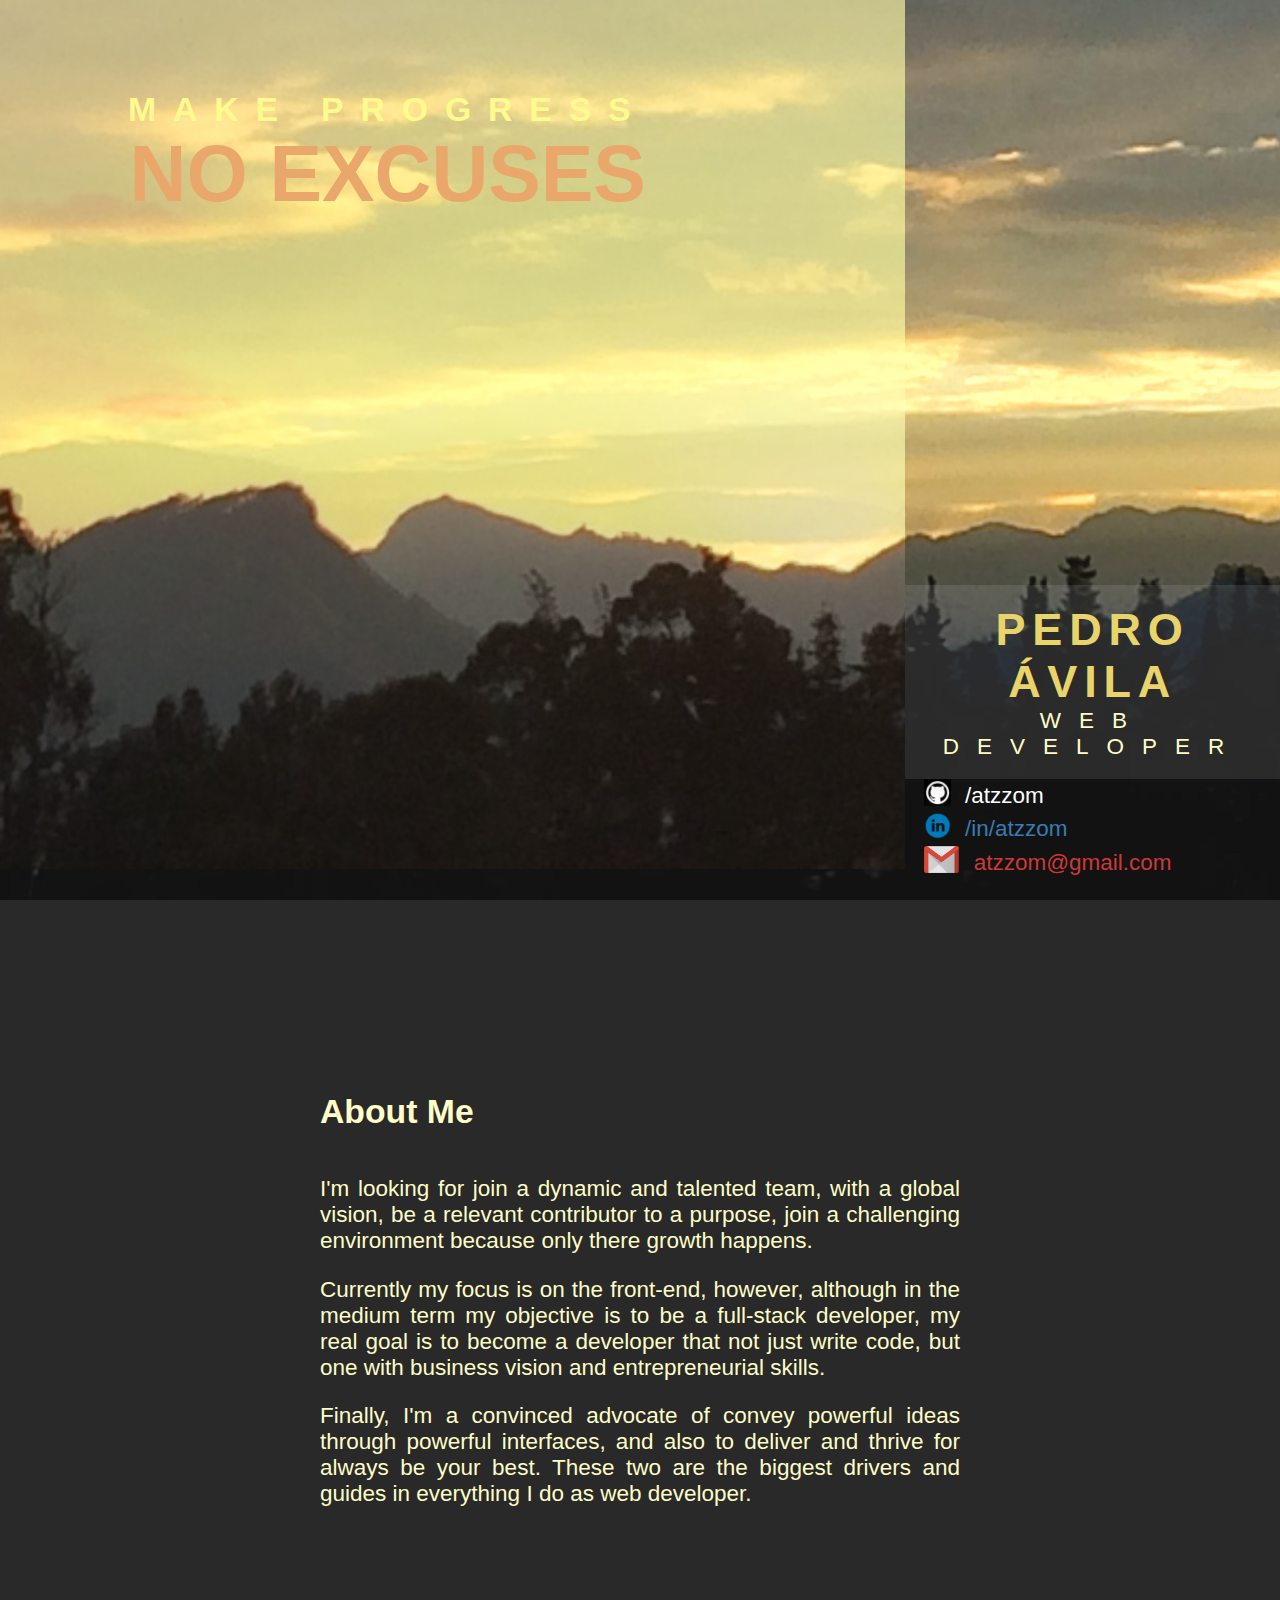
<file: index.html>
<!DOCTYPE html>
<html lang="en">
<head>
	<meta charset="UTF-8">
	<link rel="stylesheet" href="CSS/index.css" media="all">
	<title>Pedro Ávila - CV</title>
	<!-- Global site tag (gtag.js) - Google Analytics -->
	<script async src="https://www.googletagmanager.com/gtag/js?id=UA-110070472-2"></script>
	<script>
	  window.dataLayer = window.dataLayer || [];
		function gtag(){dataLayer.push(arguments);}
		gtag('js', new Date());
		gtag('config', 'UA-110070472-2');
	</script>
	<meta name="description" content="Make Progress, No Excuses - Pedro Ávila, Front End Web Developer Résumé">
	<link rel="canonical" href="https://atzzom.github.io/cv">
</head>

<body>

		<div class="slogan">
			<span class="progress">Make Progress</span><br>
			<span class="nox">No Excuses</span>
		</div>

	<section class="background">

		<section class="foreground">
		</section>

	</section>

	<div class="card">
		<div class="pro">
			<span class="name">Pedro Ávila</span><br>
			<span class="title">Web Developer</span>
		</div>

		<div class="contact">
			<img src="media/logo-github.jpg" alt="github logo">
			<a class="github" href="https://github.com/atzzom">/atzzom</a><br>
			<img src="media/logo-linkedin.png" alt="linkedin logo">
			<a class="linkedin" href="https://linkedin.com/in/atzom" target="_blank">/in/atzzom</a><br>
			<img src="media/logo-gmail.png" alt="gmail logo">
			<a class="gmail" href="mailto:atzzom@gmail.com">atzzom@gmail.com</a>
		</div>
	</div>

	<section class="intro">

		<h2>About Me</h2>

			<p>I'm looking for join a dynamic and talented team, with a global vision, be a relevant contributor to a purpose, join a challenging environment because only there growth happens.</p>
			
			<p>Currently my focus is on the front-end, however, although in the medium term my objective is to be a full-stack developer, my real goal is to become a developer that not just write code, but one with business vision and entrepreneurial skills.</p>

			<p>Finally, I'm a convinced advocate of convey powerful ideas through powerful interfaces, and also to deliver and thrive for always be your best. These two are the biggest drivers and guides in everything I do as web developer.</p>

	</section>

</body>
</html>
</file>
<file: CSS/index.css>
/* Imported fonts */

/* CSS Reset */

/* Mobile first & RWD styles */

	* {
		box-sizing: border-box;
		font-family: "Helvetica Neue", Helvetica, Arial, sans-serif;
		font-size: 2.5vh;
		margin: 0;
		padding: 0;
	}

	body {
		background-color: rgba(0, 0, 0, 0.6);
	}

	.background {
		background-image: url("../media/sunset-background.jpg");
		background-size: 100% auto;
		height: 56.25vw; /* The 56.25vw value corresponds to the height of the element to preserve the 16:9 aspect ratio. This measure is necessary because rules like: height: auto; 100%; etc, won't display the elment, instead will render an element of 100% width but zero height. */
		position: relative; /* The purpose of this positioned element is to be the conatiner box fo the nested positioned img elements. */
	}

	.foreground  {
		background-image: url("../media/sunset-foreground.jpg");
		background-size: 100% auto;
		height: 56.25vw; /* The 56.25vw value corresponds to the height of the element to preserve the 16:9 aspect ratio. This measure is necessary because rules like: height: auto; 100%; etc, won't display the elment, instead will render an element of 100% width but zero height. */
		width: 100%;
		opacity: 0.65;
		position: absolute;
		top: -3.462603878116%;
	}

	.slogan {
		text-align: center;
		font-weight: bold;
		text-transform: uppercase;
	}

	.progress {
		color: rgba(253, 250, 142, 1);
		font-size: 1.5em;
		letter-spacing: 0.5em;
	}

	.nox {
		color: rgba(234, 167, 108, 1);
		font-size: 3.5em;
	}

	.pro {
		padding: 5% 0;
		background-color: rgba(256, 256, 256, 0.1);
		text-align: center;
		text-transform: uppercase;
	}

	.name {
		color: rgba(233, 212, 107, 1);
		font-size: 2rem;
		font-weight: bold;
		letter-spacing: 0.15em;
	}

	.title {
		color: rgba(254, 252, 199, 1);
		letter-spacing: 0.8em;
	}

	.contact {
		margin: auto 5%;
	}

	.contact img {
		height: 1.2em;
		vertical-align: top;
	}

	.contact a {
		text-decoration: none;
		line-height: 1.5rem;
		margin: 8px; /* Additional space for touch screens */
	}

	.github {
		color: white;
	}

	.linkedin {
		color: rgba(55, 124, 180, 1);
	}

	.gmail {
		color: rgba(205, 57, 57, 1);
	}

	.intro {
		background-color: rgba(0, 0, 0, 0.6);
		background-clip: border-box;
		color: rgba(254, 252, 199, 1);
		padding: 15%;
		text-align: justify;
	}

	h2 {
		font-weight: bold;
		font-size: 1.5rem;
		padding-bottom: 2rem;
	}

	p {
		padding-bottom: 1rem;
	}

@media all and (min-width: 559px) and (min-height: 360px) {

	.slogan {
		position: absolute;
		top: 10%;
		left: 10%;
		z-index: 1;
	}

	.slide {
		height: 100vh;
		margin: 0 auto;
	}
	
	.background {
		background-color: rgba(0, 0, 0, 0.6);
		background-repeat: no-repeat;
		background-size: auto 100%;
		height: 100vh;
	}

	.foreground  {
		background-size: auto 100%;
		height: 100vh;
		width: 70.703125%;
	}

	.card {
		position: absolute;
		right: 0;
		top: 65%;
		width: 29.296875%;
	}

	.intro {
		position: absolute;
		top: 100vh;
		padding: 15% 25%;
	}
}
</file>
